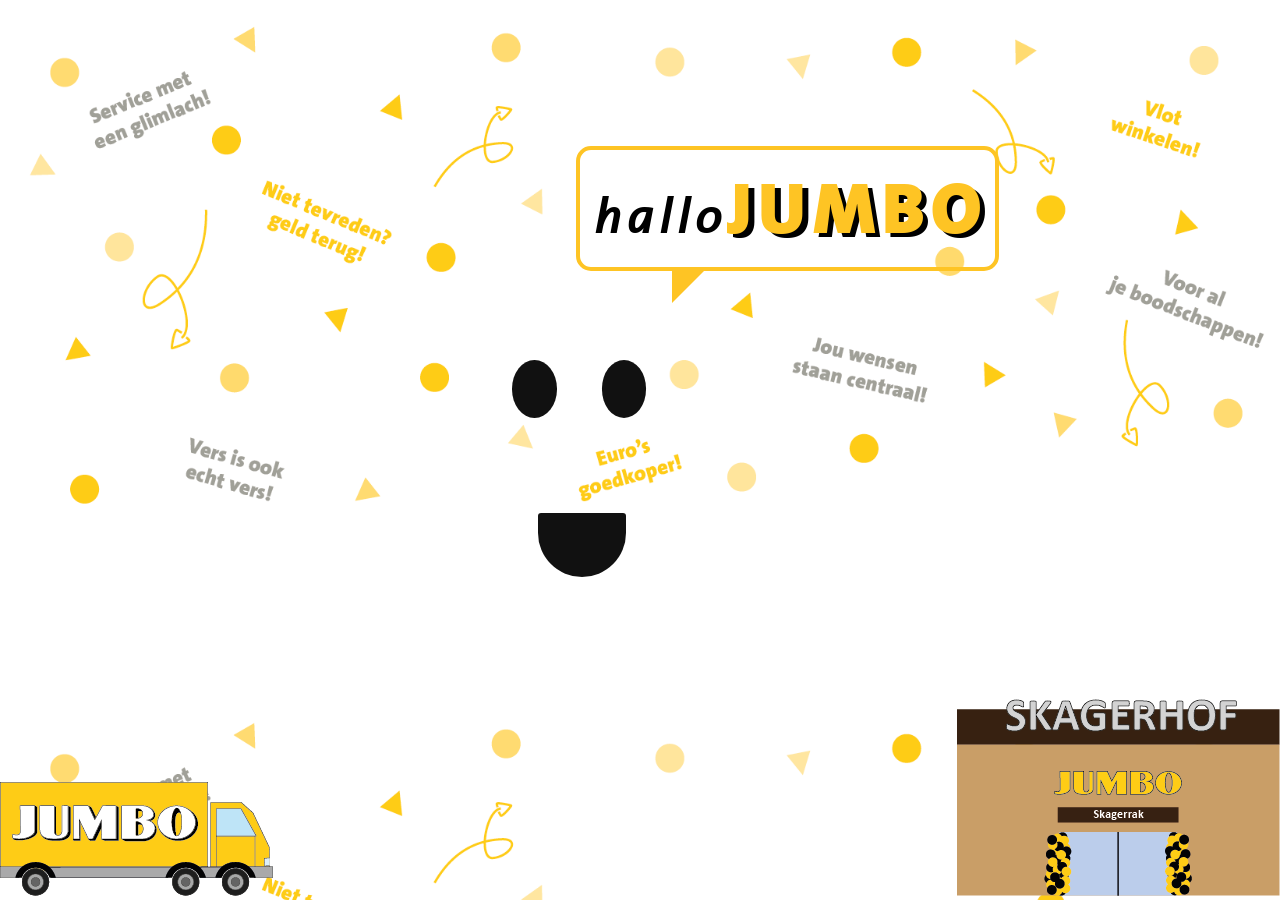
<file: opdracht1/index.html>
<!doctype html>
<html lang="nl">
	
<head>
	<meta charset="UTF-8">
	<meta name="author" content="jouw naam">
	<meta name="viewport" content="width=device-width, initial-scale=1">
	
	<title>Opdracht 1: Brand Animation - Frontend voor Designers</title>
	
	<link href="styles/style.css" rel="stylesheet">
  <link rel="icon" type="image/svg+xml" href="images/favicon.svg">
</head>

<body>
	<section>
	   <h1>
		    <span>h</span>
		    <span>a</span>
		    <span>l</span>
		    <span>l</span>
		    <span>o</span>
		    <span>j</span>
		    <span>u</span>
		    <span>m</span>
		    <span>b</span>
		    <span>o</span>
	    </h1>
    </section>

	<script src="scripts/script.js"></script>
</body>
	
</html>
</file>
<file: opdracht1/styles/style.css>
/*********/
/* FONTS */
/*********/
@font-face {
	font-family: 'jumbo-black';
	src: url('../fonts/Jumbo-The-Sans-Black.ttf');
}

@font-face {
	font-family: 'jumbo-bold' ;
	src: url('../fonts/Jumbo-The-Sans-Bold.ttf');
}

@font-face {
	font-family: 'jumbo';
	src: url('../fonts/Jumbo-The-Sans.ttf');
}

@font-face {
	font-family: 'jumbo-italic';
	src: url('../fonts/Jumbo-The-Sans-Italic.ttf');
}





/**************/
/* CSS REMEDY */
/**************/
*, *::after, *::before {
  box-sizing:border-box;  
}

button, summary {
	cursor: pointer;
}





/*********************/
/* CUSTOM PROPERTIES */
/*********************/
:root {
	--smiley:#111;
	--color-background:#FFFFFF;
	--color-jumbo: #FEC424;
	--algemeen: #000000;
}





/*************/
/* DARK-MODE */
/*************/
@media (prefers-color-scheme: dark) {
	:root {
		--smiley: #A1A098;
	}

	body {
		background-image: url(../images/Achtergrond\ dark.png);
		background-size: cover;
	}

	h1 {
		background-color: var(--color-background);
	}
}





/*****************************/
/* ACHTERGROND IN LIGHT MODE */
/*****************************/
@media (prefers-color-scheme: light) {
	body {
		background-image: url(../images/Achtergrond.png);
		background-size: cover;
	}
}





/***********/
/* LETTERS */
/***********/
@keyframes heen-en-weer{
	0%,
	100% {
		transform: rotate(0deg)
	}

	15% {
		transform: rotate(-8deg);
	}

	30% {
		transform: rotate(14deg);
	}

	45% {
		transform: rotate(-3.6deg);
	}

	60% {
		transform: rotate(2.4deg);
	}

	75% {
		transform: rotate(-1.2deg);
	}
}

h1 {
	/*Bron: https://css-tricks.com/quick-css-trick-how-to-center-an-object-exactly-in-the-center/*/
	position: absolute;
	top: 14%;
	left: 45%;

	border: 0.2em solid var(--color-jumbo);
    padding: 0.6em;
    border-radius: 15px;

	animation-name: heen-en-weer;
	animation-duration: 2s;

	animation-timing-function: linear;
	animation-direction: normal;
	animation-iteration-count: infinite;
}

/*Bron: https://projects.verou.me/bubbly/*/
h1::after {
	content: '';
	position: absolute;
	bottom: 0;
	left: 50%;
	width: 0;
	height: 0;
	border: 1.5em solid transparent;
	border-top-color: var(--color-jumbo);
	border-bottom: 0;
	border-left: 0;
	margin-left: -4.8em;
	margin-bottom: -1.5em;
}

h1 span:nth-of-type(1),
h1 span:nth-of-type(2),
h1 span:nth-of-type(3),
h1 span:nth-of-type(4),
h1 span:nth-of-type(5) {
	font-family: 'jumbo-italic';
	color: var(--algemeen);
	font-size: 2em;
}

h1 span:nth-of-type(6),
h1 span:nth-of-type(7),
h1 span:nth-of-type(8),
h1 span:nth-of-type(9),
h1 span:nth-of-type(10) {
	font-family: 'jumbo-black';
	color: var(--color-jumbo);
	font-size: 3em;
	letter-spacing: 0.001em;
	text-transform: uppercase;
	text-shadow: 0.08em 0.06em #000000;
}





/**********/
/* SMILEY */
/**********/
@keyframes knipperen-oog {
	0% {
		transform: scaleY(1);
		
	}

	10% {
		transform: scaleY(0.1);
	}

	20% {
		transform: scaleY(1);
		
	}
}

body::before {
	/*Dit zorgt ervoor dat je dat oog vormpje krijgt*/
	--smileyheight: 3.6em;
	--smileywidth: 2.8em;
  
	/**Bron: opdracht over before&after**/
	content:"";
	display:inline-block;
	width:var(--smileywidth);
	height:var(--smileyheight);
	border-radius:50%;
	background-color: var(--smiley);

	position: absolute;
	top: 40%;
	left: 40%;

	animation-name: knipperen-oog;
	animation-duration: 8s;
	animation-delay: 1s;
	animation-timing-function: ease-in-out;
	animation-iteration-count: infinite;

}

/*Oog 2*/
body::after {
	/*Dit zorgt ervoor dat je dat oog vormpje krijgt*/
	--smileyheight: 3.6em;
	--smileywidth: 2.8em;
  
	/**Bron: opdracht over before&after**/
	content:"";
	display:inline-block;
	width:var(--smileywidth);
	height:var(--smileyheight);
	border-radius:50%;
	background-color: var(--smiley);

	position: absolute;
	top: 40%;
	left: 47%;

	animation-name: knipperen-oog;
	animation-duration: 8s;
	animation-delay: 1s;
	animation-timing-function: ease-in-out;
	animation-iteration-count: infinite;
}

@keyframes mond {
	0% {
		transform: scaleY(1);
		
	}

	20% {
		transform: scaleY(0.4);
	}

	40% {
		transform: scaleY(1);
		
	}
}

html::before {
	--mondheight: 4em;
	--mondwidth: 5.5em;
  
	
	content:"";
	display:inline-block;
	width:var(--mondwidth);
	height:var(--mondheight);
	/*Bron:https://dev.to/nazanin_ashrafi/let-s-create-a-simple-smiley-face-with-css-28e6*/
	border-radius: 7px 7px 100px 100px;
	background-color: var(--smiley);

	position: absolute;
	top: 57%;
	left: 42%;

	animation-name: mond;
	animation-duration: 5s;
	animation-timing-function: ease-in-out;
	animation-iteration-count: infinite;
}





/*****************/
/* WINKEL & AUTO */
/*****************/
@keyframes auto{
	from{
    	margin-left: -20vw;
    }
	to{
    	margin-left: 80vw;
    }
}

section::before {
	content: url(../images/Vrachtwagen.png);
	position: absolute;
	left: 0;
	bottom: 0;

	animation-name: auto;
	animation-duration: 10s;
	animation-iteration-count: infinite;
	animation-timing-function: ease-in-out;
}

section::after {
	content: url(../images/Winkel.png);
	position: absolute;
	right: 0;
	bottom: 0;
}
</file>
